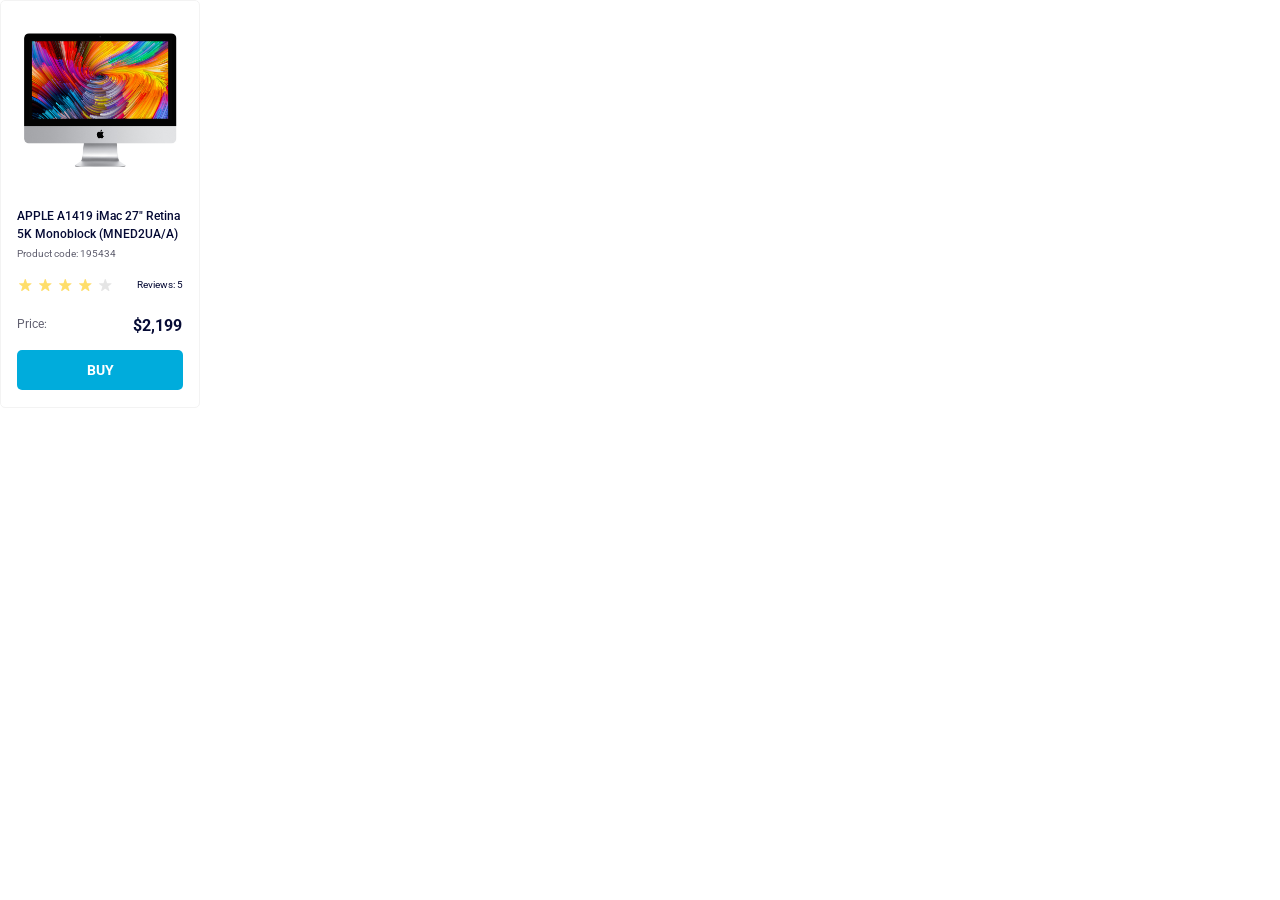
<file: index.html>
<!doctype html><html lang="en" class="page"><head><meta charset="utf-8"><meta name="viewport" content="width=device-width, initial-scale=1.0"><title>Product cards</title><link rel="stylesheet" href="index.e900b145.css"><link rel="preconnect" href="https://fonts.googleapis.com"><link rel="preconnect" href="https://fonts.gstatic.com" crossorigin><link href="https://fonts.googleapis.com/css2?family=Roboto:wght@400;500;700&display=swap" rel="stylesheet"></head><body class="page__body"> <div class="card" data-qa="card"> <a href="#" class="card__image"></a> <div> <h1 class="card__chapter"> APPLE A1419 iMac 27" Retina 5K Monoblock (MNED2UA/A) </h1> <p class="card__product-code">Product code: 195434</p> <div class="card__rating-block stars stars--4"> <div class="stars__items"> <span class="stars__star"></span> <span class="stars__star"></span> <span class="stars__star"></span> <span class="stars__star"></span> <span class="stars__star"></span> </div> <div class="stars__reviews">Reviews: 5</div> </div> <div class="card__price"> <h2 class="card__price-label">Price:</h2> <h3 class="card__price-item">$2,199</h3> </div> </div> <a class="card__button" data-qa="hover"> BUY </a> </div> </body></html>
</file>
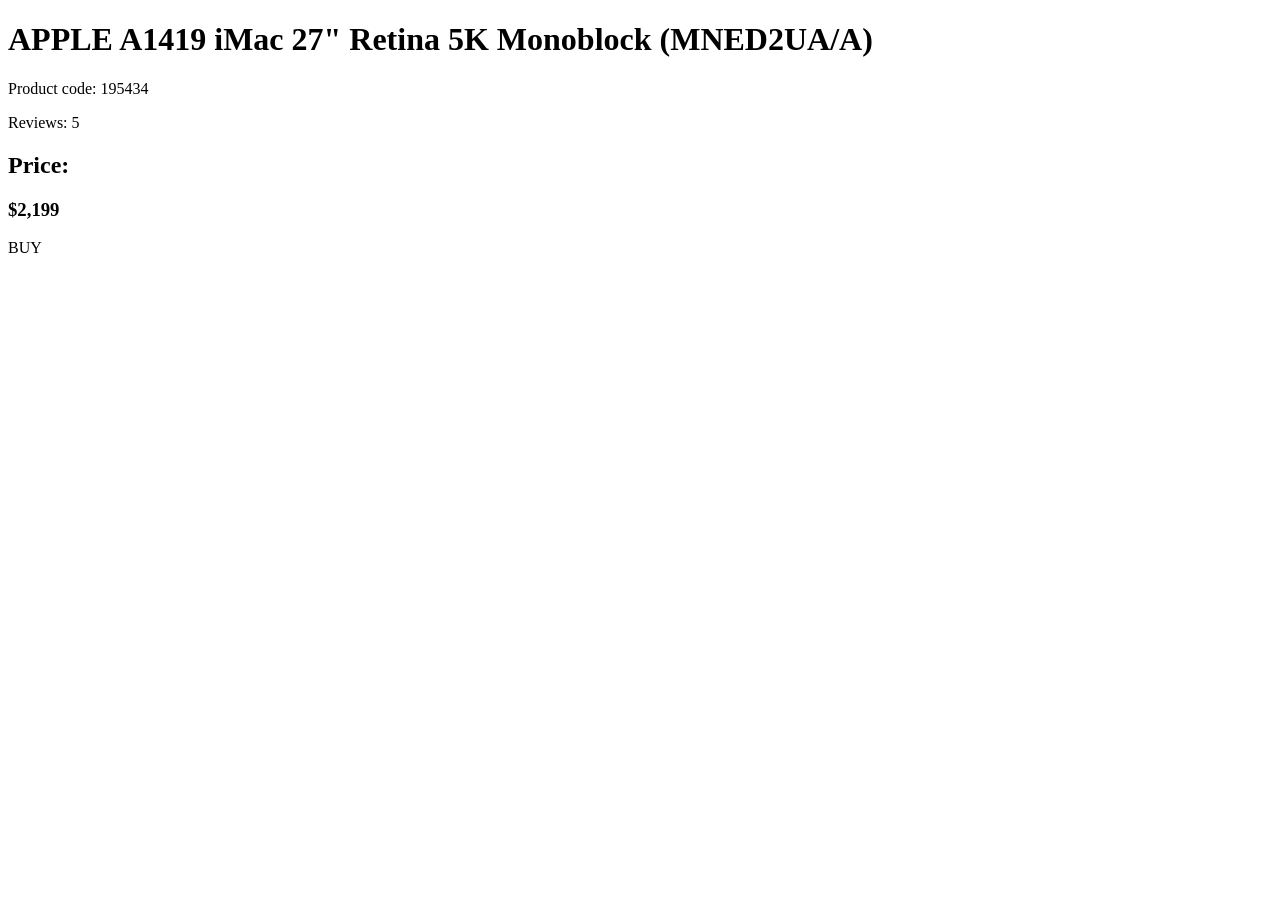
<file: src/index.html>
<!doctype html>
<html
  lang="en"
  class="page"
>
  <head>
    <meta charset="UTF-8" />
    <meta
      name="viewport"
      content="width=device-width, initial-scale=1.0"
    />
    <title>Product cards</title>
    <link
      rel="stylesheet"
      href="./styles/styles.scss"
    />
    <link
      rel="preconnect"
      href="https://fonts.googleapis.com"
    />
    <link
      rel="preconnect"
      href="https://fonts.gstatic.com"
      crossorigin="anonymous"
    />
    <link
      href="https://fonts.googleapis.com/css2?family=Roboto:wght@400;500;700&display=swap"
      rel="stylesheet"
    />
  </head>
  <body class="page__body">
    <div
      class="card"
      data-qa="card"
    >
      <a
        href="#"
        class="card__image"
      ></a>

      <div>
        <h1 class="card__chapter">
          APPLE A1419 iMac 27" Retina 5K Monoblock (MNED2UA/A)
        </h1>
        <p class="card__product-code">Product code: 195434</p>
        <div class="card__rating-block stars stars--4">
          <div class="stars__items">
            <span class="stars__star"></span>
            <span class="stars__star"></span>
            <span class="stars__star"></span>
            <span class="stars__star"></span>
            <span class="stars__star"></span>
          </div>
          <div class="stars__reviews">Reviews: 5</div>
        </div>

        <div class="card__price">
          <h2 class="card__price-label">Price:</h2>
          <h3 class="card__price-item">$2,199</h3>
        </div>
      </div>

      <a
        class="card__button"
        data-qa="hover"
      >
        BUY
      </a>
    </div>
  </body>
</html>
</file>
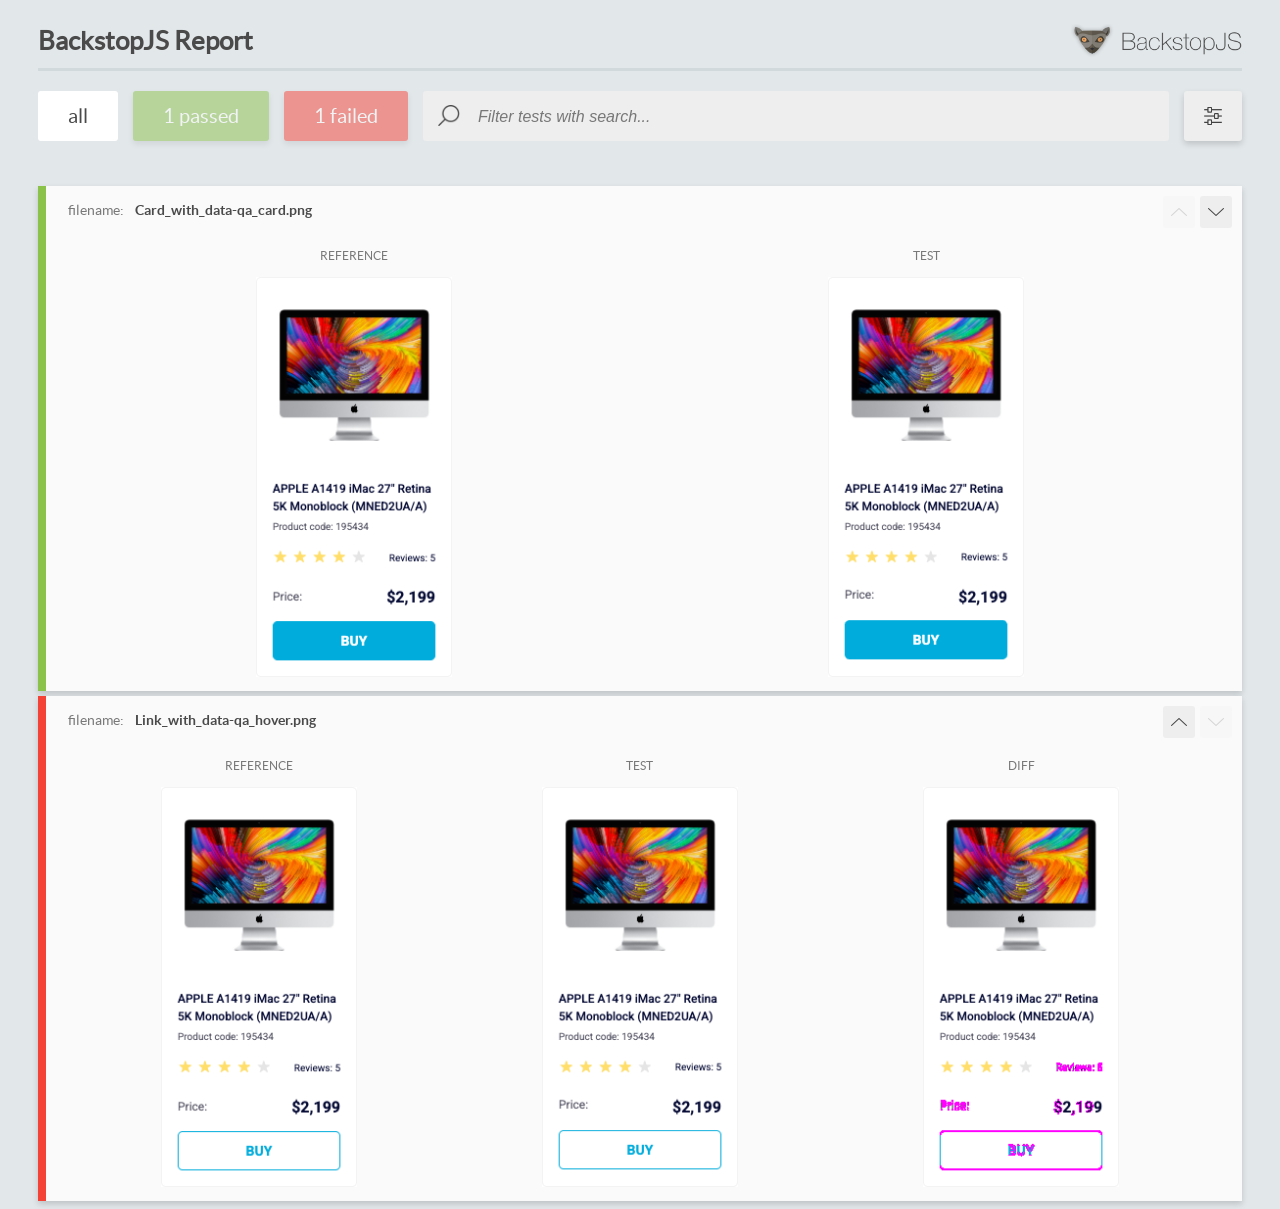
<file: report/html_report/index.html>
<!DOCTYPE html>
<html>
  <head>
    <meta charset="utf-8">
    <!-- Disable Cache -->
    <meta http-equiv="Cache-Control" content="no-cache, no-store, must-revalidate">
    <meta http-equiv="Pragma" content="no-cache">
    <meta http-equiv="Expires" content="0">

    <title>BackstopJS Report</title>

    <style>
      @font-face {
          font-family: 'latoregular';
          src: url('./assets/fonts/lato-regular-webfont.woff2') format('woff2'),
              url('./assets/fonts/lato-regular-webfont.woff') format('woff');
          font-weight: 400;
          font-style: normal;
      }
      @font-face {
          font-family: 'latobold';
          src: url('./assets/fonts/lato-bold-webfont.woff2') format('woff2'),
              url('./assets/fonts/lato-bold-webfont.woff') format('woff');
          font-weight: 700;
          font-style: normal;
      }

      .ReactModal__Body--open {
          overflow: hidden;
      }
      .ReactModal__Body--open .header {
        display: none;
      }

    </style>
  </head>
  <body style="background-color: #E2E7EA">
    <div id="root">

    </div>
    <script>
      function report (report) { // eslint-disable-line no-unused-vars
        window.tests = report;
      }
    </script>
    <script src="config.js"></script>
    <script src="index_bundle.js"></script>
  </body>
</html>
</file>
<file: index.e900b145.css>
*{box-sizing:border-box;margin:0;padding:0}.page{font-family:Roboto,sans-serif}.card{box-sizing:border-box;background-color:#fff;border:1px solid #f3f3f3;border-radius:5px;flex-direction:column;width:200px;height:408px;display:flex}.card__image{background-image:url(imac.202c52ff.jpeg);background-size:160px 134px;width:160px;height:134px;margin-top:32px;margin-left:19px;margin-right:19px}.card__chapter{text-align:left;color:#060b35;width:166px;height:36px;margin:40px 16px 4px;font-size:12px;font-weight:500;line-height:18px}.card__product-code{text-align:left;color:#616070;min-width:98px;min-height:14px;margin:4px auto 16px 16px;font-size:10px;font-weight:400;line-height:14px}.card__rating-block{justify-content:space-between;align-items:center;width:166px;height:16px;margin-top:16px;margin-bottom:24px;display:flex}.card__price{justify-content:space-between;align-items:center;width:166px;height:18px;margin:24px 16px 15px;display:flex}.card__price-label{color:#616070;min-width:31px;min-height:18px;font-size:12px;font-weight:400}.card__price-item{color:#060b35;min-width:50px;min-height:18px;font-size:16px;font-weight:700;line-height:18px}.card__button{color:#fff;cursor:pointer;background-color:#00acdc;border:1px solid #0000;border-radius:5px;justify-content:center;align-items:center;width:166px;height:40px;margin-bottom:15px;margin-left:16px;margin-right:16px;font-family:inherit;font-size:14px;font-weight:700;line-height:16px;display:flex}.card__button:hover{color:#00acdc;background-color:#fff}.stars{justify-content:space-between;align-items:center;width:166px;height:16px;margin-left:16px;margin-right:16px;display:flex}.stars__items{align-items:center;gap:4px;display:flex}.stars__star{background-image:url(star.822d561e.svg);background-position:50%;background-repeat:no-repeat;border:none;width:16px;height:16px}.stars--1 .stars__star:nth-child(-n+1),.stars--2 .stars__star:nth-child(-n+2),.stars--3 .stars__star:nth-child(-n+3),.stars--4 .stars__star:nth-child(-n+4),.stars--5 .stars__star:nth-child(-n+5){background-image:url(star-active.edda4c43.svg)}.stars__reviews{color:#060b35;align-items:center;height:16px;font-family:Roboto,sans-serif;font-size:10px;font-weight:400;line-height:16px;display:flex}
/*# sourceMappingURL=index.e900b145.css.map */
</file>
